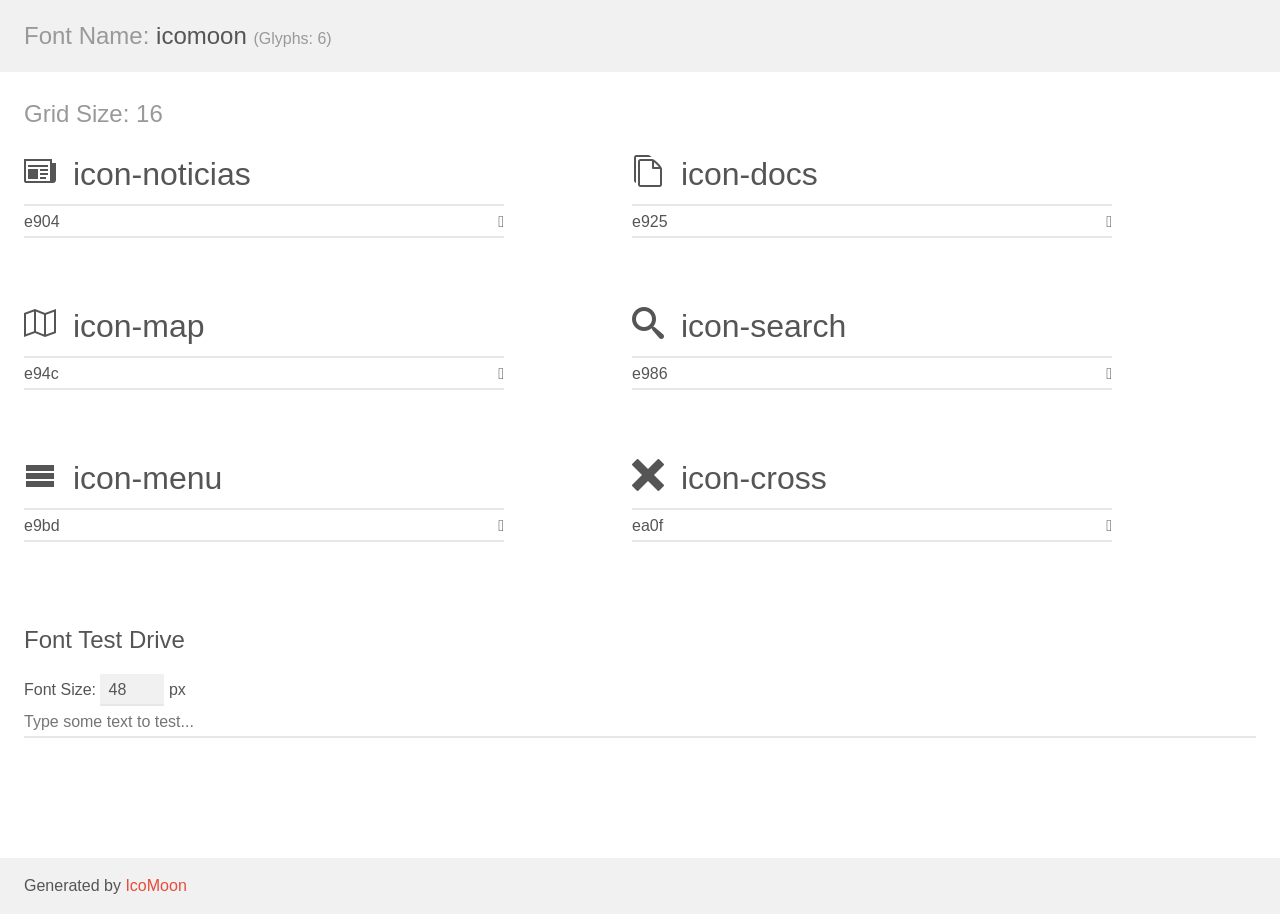
<file: LIBS/iconos/demo.html>
<!doctype html>
<html>
<head>
    <meta charset="utf-8">
    <title>IcoMoon Demo</title>
    <meta name="description" content="An Icon Font Generated By IcoMoon.io">
    <meta name="viewport" content="width=device-width, initial-scale=1">
    <link rel="stylesheet" href="demo-files/demo.css">
    <link rel="stylesheet" href="style.css"></head>
<body>
    <div class="bgc1 clearfix">
        <h1 class="mhmm mvm"><span class="fgc1">Font Name:</span> icomoon <small class="fgc1">(Glyphs:&nbsp;6)</small></h1>
    </div>
    <div class="clearfix mhl ptl">
        <h1 class="mvm mtn fgc1">Grid Size: 16</h1>
        <div class="glyph fs1">
            <div class="clearfix bshadow0 pbs">
                <span class="icon-noticias"></span>
                <span class="mls"> icon-noticias</span>
            </div>
            <fieldset class="fs0 size1of1 clearfix hidden-false">
                <input type="text" readonly value="e904" class="unit size1of2" />
                <input type="text" maxlength="1" readonly value="&#xe904;" class="unitRight size1of2 talign-right" />
            </fieldset>
            <div class="fs0 bshadow0 clearfix hidden-true">
                <span class="unit pvs fgc1">liga: </span>
                <input type="text" readonly value="newspaper, news" class="liga unitRight" />
            </div>
        </div>
        <div class="glyph fs1">
            <div class="clearfix bshadow0 pbs">
                <span class="icon-docs"></span>
                <span class="mls"> icon-docs</span>
            </div>
            <fieldset class="fs0 size1of1 clearfix hidden-false">
                <input type="text" readonly value="e925" class="unit size1of2" />
                <input type="text" maxlength="1" readonly value="&#xe925;" class="unitRight size1of2 talign-right" />
            </fieldset>
            <div class="fs0 bshadow0 clearfix hidden-true">
                <span class="unit pvs fgc1">liga: </span>
                <input type="text" readonly value="files-empty, files" class="liga unitRight" />
            </div>
        </div>
        <div class="glyph fs1">
            <div class="clearfix bshadow0 pbs">
                <span class="icon-map"></span>
                <span class="mls"> icon-map</span>
            </div>
            <fieldset class="fs0 size1of1 clearfix hidden-false">
                <input type="text" readonly value="e94c" class="unit size1of2" />
                <input type="text" maxlength="1" readonly value="&#xe94c;" class="unitRight size1of2 talign-right" />
            </fieldset>
            <div class="fs0 bshadow0 clearfix hidden-true">
                <span class="unit pvs fgc1">liga: </span>
                <input type="text" readonly value="map2, guide2" class="liga unitRight" />
            </div>
        </div>
        <div class="glyph fs1">
            <div class="clearfix bshadow0 pbs">
                <span class="icon-search"></span>
                <span class="mls"> icon-search</span>
            </div>
            <fieldset class="fs0 size1of1 clearfix hidden-false">
                <input type="text" readonly value="e986" class="unit size1of2" />
                <input type="text" maxlength="1" readonly value="&#xe986;" class="unitRight size1of2 talign-right" />
            </fieldset>
            <div class="fs0 bshadow0 clearfix hidden-true">
                <span class="unit pvs fgc1">liga: </span>
                <input type="text" readonly value="search, magnifier" class="liga unitRight" />
            </div>
        </div>
        <div class="glyph fs1">
            <div class="clearfix bshadow0 pbs">
                <span class="icon-menu"></span>
                <span class="mls"> icon-menu</span>
            </div>
            <fieldset class="fs0 size1of1 clearfix hidden-false">
                <input type="text" readonly value="e9bd" class="unit size1of2" />
                <input type="text" maxlength="1" readonly value="&#xe9bd;" class="unitRight size1of2 talign-right" />
            </fieldset>
            <div class="fs0 bshadow0 clearfix hidden-true">
                <span class="unit pvs fgc1">liga: </span>
                <input type="text" readonly value="menu, list3" class="liga unitRight" />
            </div>
        </div>
        <div class="glyph fs1">
            <div class="clearfix bshadow0 pbs">
                <span class="icon-cross"></span>
                <span class="mls"> icon-cross</span>
            </div>
            <fieldset class="fs0 size1of1 clearfix hidden-false">
                <input type="text" readonly value="ea0f" class="unit size1of2" />
                <input type="text" maxlength="1" readonly value="&#xea0f;" class="unitRight size1of2 talign-right" />
            </fieldset>
            <div class="fs0 bshadow0 clearfix hidden-true">
                <span class="unit pvs fgc1">liga: </span>
                <input type="text" readonly value="cross, cancel" class="liga unitRight" />
            </div>
        </div>
    </div>

    <!--[if gt IE 8]><!-->
    <div class="mhl clearfix mbl">
        <h1>Font Test Drive</h1>
        <label>
            Font Size: <input id="fontSize" type="number" class="textbox0 mbm"
            min="8" value="48" />
            px
        </label>
        <input id="testText" type="text" class="phl size1of1 mvl"
        placeholder="Type some text to test..." value=""/>
        <div id="testDrive" class="icon-" style="font-family: icomoon">&nbsp;
        </div>
    </div>
    <!--<![endif]-->
    <div class="bgc1 clearfix">
        <p class="mhl">Generated by <a href="https://icomoon.io/app">IcoMoon</a></p>
    </div>

    <script src="demo-files/demo.js"></script>
</body>
</html>
</file>
<file: LIBS/iconos/demo-files/demo.css>
body {
  padding: 0;
  margin: 0;
  font-family: sans-serif;
  font-size: 1em;
  line-height: 1.5;
  color: #555;
  background: #fff;
}
h1 {
  font-size: 1.5em;
  font-weight: normal;
}
small {
  font-size: .66666667em;
}
a {
  color: #e74c3c;
  text-decoration: none;
}
a:hover, a:focus {
  box-shadow: 0 1px #e74c3c;
}
.bshadow0, input {
  box-shadow: inset 0 -2px #e7e7e7;
}
input:hover {
  box-shadow: inset 0 -2px #ccc;
}
input, fieldset {
  font-family: sans-serif;
  font-size: 1em;
  margin: 0;
  padding: 0;
  border: 0;
}
input {
  color: inherit;
  line-height: 1.5;
  height: 1.5em;
  padding: .25em 0;
}
input:focus {
  outline: none;
  box-shadow: inset 0 -2px #449fdb;
}
.glyph {
  font-size: 16px;
  width: 15em;
  padding-bottom: 1em;
  margin-right: 4em;
  margin-bottom: 1em;
  float: left;
  overflow: hidden;
}
.liga {
  width: 80%;
  width: calc(100% - 2.5em);
}
.talign-right {
  text-align: right;
}
.talign-center {
  text-align: center;
}
.bgc1 {
  background: #f1f1f1;
}
.fgc1 {
  color: #999;
}
.fgc0 {
  color: #000;
}
p {
  margin-top: 1em;
  margin-bottom: 1em;
}
.mvm {
  margin-top: .75em;
  margin-bottom: .75em;
}
.mtn {
  margin-top: 0;
}
.mtl, .mal {
  margin-top: 1.5em;
}
.mbl, .mal {
  margin-bottom: 1.5em;
}
.mal, .mhl {
  margin-left: 1.5em;
  margin-right: 1.5em;
}
.mhmm {
  margin-left: 1em;
  margin-right: 1em;
}
.mls {
  margin-left: .25em;
}
.ptl {
  padding-top: 1.5em;
}
.pbs, .pvs {
  padding-bottom: .25em;
}
.pvs, .pts {
  padding-top: .25em;
}
.unit {
  float: left;
}
.unitRight {
  float: right;
}
.size1of2 {
  width: 50%;
}
.size1of1 {
  width: 100%;
}
.clearfix:before, .clearfix:after {
  content: " ";
  display: table;
}
.clearfix:after {
  clear: both;
}
.hidden-true {
  display: none;
}
.textbox0 {
  width: 3em;
  background: #f1f1f1;
  padding: .25em .5em;
  line-height: 1.5;
  height: 1.5em;
}
#testDrive {
  display: block;
  padding-top: 24px;
  line-height: 1.5;
}
.fs0 {
  font-size: 16px;
}
.fs1 {
  font-size: 32px;
}
</file>
<file: LIBS/iconos/style.css>
@font-face {
  font-family: 'icomoon';
  src:  url('fonts/icomoon.eot?tlxew3');
  src:  url('fonts/icomoon.eot?tlxew3#iefix') format('embedded-opentype'),
    url('fonts/icomoon.ttf?tlxew3') format('truetype'),
    url('fonts/icomoon.woff?tlxew3') format('woff'),
    url('fonts/icomoon.svg?tlxew3#icomoon') format('svg');
  font-weight: normal;
  font-style: normal;
  font-display: block;
}

[class^="icon-"], [class*=" icon-"] {
  /* use !important to prevent issues with browser extensions that change fonts */
  font-family: 'icomoon' !important;
  speak: never;
  font-style: normal;
  font-weight: normal;
  font-variant: normal;
  text-transform: none;
  line-height: 1;

  /* Better Font Rendering =========== */
  -webkit-font-smoothing: antialiased;
  -moz-osx-font-smoothing: grayscale;
}

.icon-noticias:before {
  content: "\e904";
}
.icon-docs:before {
  content: "\e925";
}
.icon-map:before {
  content: "\e94c";
}
.icon-search:before {
  content: "\e986";
}
.icon-menu:before {
  content: "\e9bd";
}
.icon-cross:before {
  content: "\ea0f";
}
</file>
